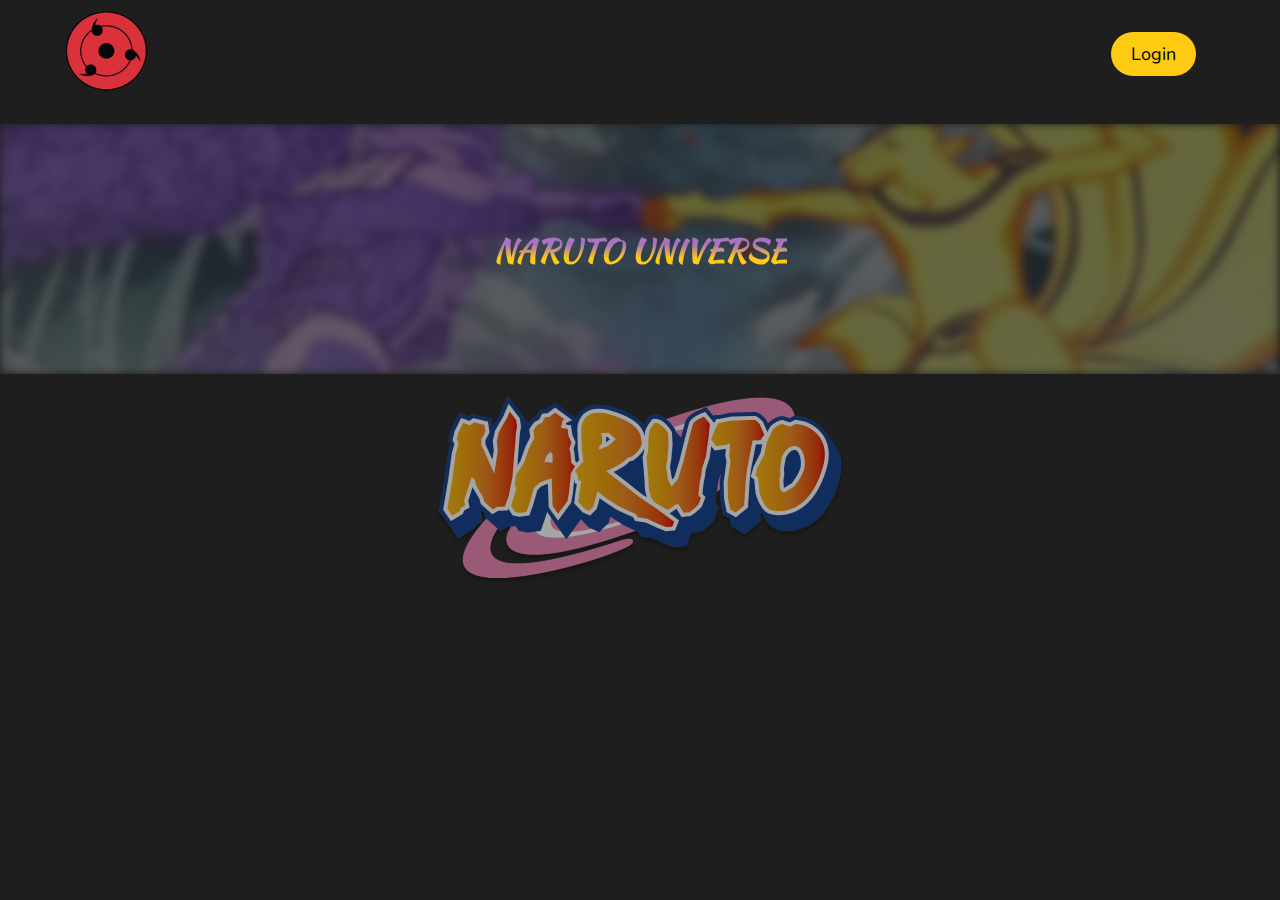
<file: index.html>
<!DOCTYPE html>
<html lang="en">
<head>
    <meta charset="UTF-8">
    <meta http-equiv="X-UA-Compatible" content="IE=edge">
    <meta name="viewport" content="width=device-width, initial-scale=1.0">
    <link rel="stylesheet" href="./css/style.css" class="css">
    <link rel="preconnect" href="https://fonts.googleapis.com">
    <link rel="preconnect" href="https://fonts.gstatic.com" crossorigin>
    <link href="https://fonts.googleapis.com/css2?family=Kaushan+Script&display=swap" rel="stylesheet">
    <link rel="preconnect" href="https://fonts.googleapis.com">
    <link rel="preconnect" href="https://fonts.gstatic.com" crossorigin>
    <link href="https://fonts.googleapis.com/css2?family=Nunito:ital,wght@0,200..1000;1,200..1000&display=swap" rel="stylesheet">
    <title>Projeto Naruto Universe</title>
</head>
<body>
    <header class="header">
        <nav class="navbar container">
            <a href="">
                <img src="./images/Sharigan-nav-bar.png" alt="Sharigan-home-page">
            </a>

            <ul class="navbar-nav">
                <li class="navbar-item">
                    <a href="./pages/login.html" class="nav-link cadastro">Login</a>
                </li>
             
            </ul>
        </nav>
    </header>

    <main class="container">
        
        <section class="hero">
            <img src="./images/header.png" alt="" class="">
            <h1>NARUTO UNIVERSE</h1>
        </section>
        
        <div class="logo-footer"> <img src="./images/naruto-logo.png" alt="logo-naruto"> 
        
        </div>
       

        <section class="character-container" id="character-container">
            
        </section>
          
    </main>
    <script src="./js/app.js"></script>
</body>
</html>
</file>
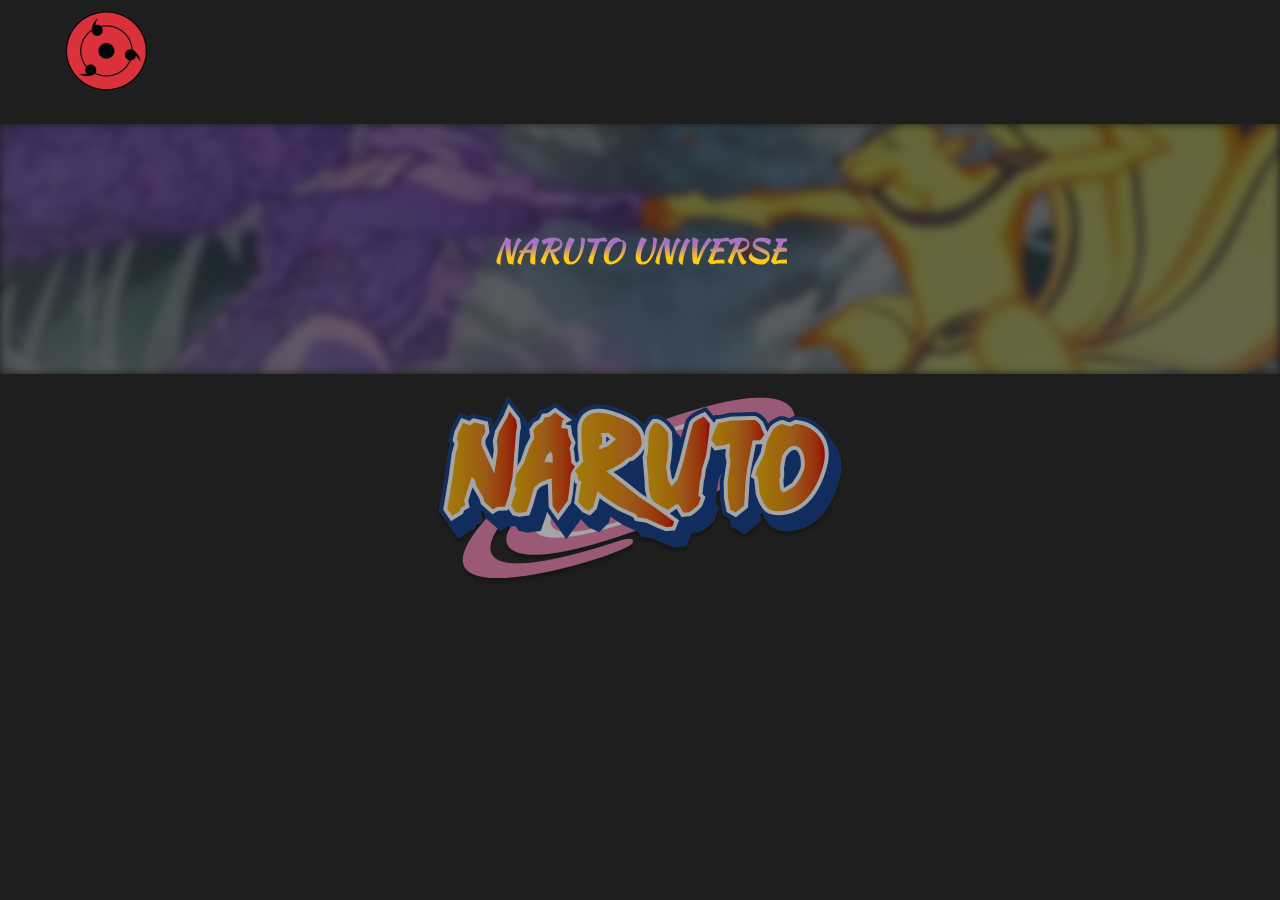
<file: pages/home.html>
<!DOCTYPE html>
<html lang="en">
<head>
    <meta charset="UTF-8">
    <meta http-equiv="X-UA-Compatible" content="IE=edge">
    <meta name="viewport" content="width=device-width, initial-scale=1.0">
    <link rel="stylesheet" href="../css/style.css" class="css">
    <link rel="preconnect" href="https://fonts.googleapis.com">
    <link rel="preconnect" href="https://fonts.gstatic.com" crossorigin>
    <link href="https://fonts.googleapis.com/css2?family=Kaushan+Script&display=swap" rel="stylesheet">
    <link rel="preconnect" href="https://fonts.googleapis.com">
    <link rel="preconnect" href="https://fonts.gstatic.com" crossorigin>
    <link href="https://fonts.googleapis.com/css2?family=Nunito:ital,wght@0,200..1000;1,200..1000&display=swap" rel="stylesheet">
    <title>Projeto Naruto Universe</title>
</head>
<body>
    <header class="header">
        <nav class="navbar container">
            <a href="">
                <img src="../images/Sharigan-nav-bar.png" alt="Sharigan-home-page">
            </a>
        
         
        </nav>
    </header>

    <main class="container">
        
        <section class="hero">
            <img src="../images/header.png" alt="" class="">
            <h1>NARUTO UNIVERSE</h1>
        </section>
        
        <div class="logo-footer"> <img src="../images/naruto-logo.png" alt="logo-naruto"> 
        
        </div>
       

        <section class="character-container" id="character-container">
            
        </section>
          
    </main>
    <script src="../js/app.js"></script>
</body>
</html>
</file>
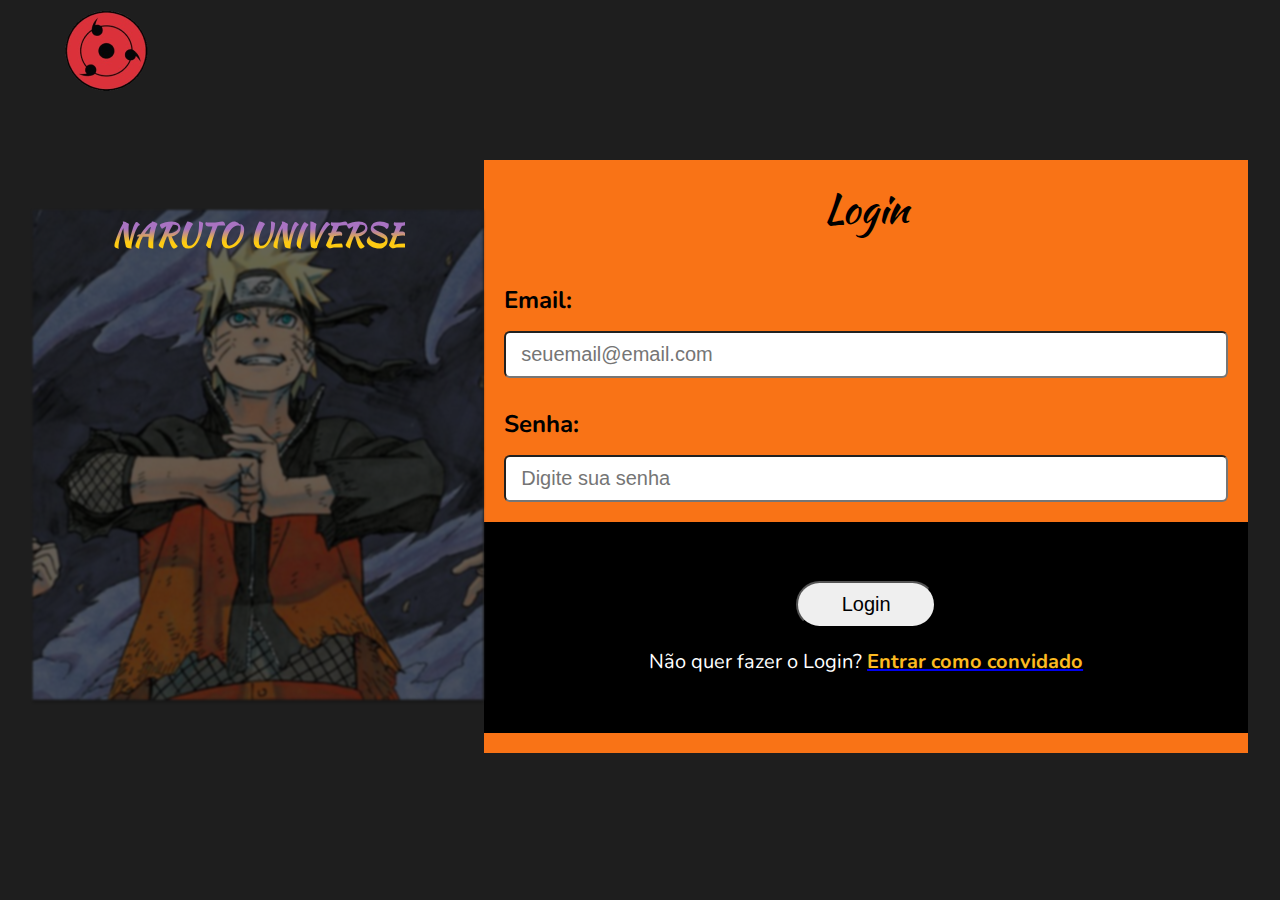
<file: pages/login.html>
<!DOCTYPE html>
<html lang="en">
<head>
    <meta charset="UTF-8">
    <meta http-equiv="X-UA-Compatible" content="IE=edge">
    <meta name="viewport" content="width=device-width, initial-scale=1.0">
    <link rel="stylesheet" href="../css/style.css">
    <link rel="preconnect" href="https://fonts.googleapis.com">
    <link rel="preconnect" href="https://fonts.gstatic.com" crossorigin>
    <link href="https://fonts.googleapis.com/css2?family=Kaushan+Script&display=swap" rel="stylesheet">
    <link rel="preconnect" href="https://fonts.googleapis.com">
    <link rel="preconnect" href="https://fonts.gstatic.com" crossorigin>
    <link href="https://fonts.googleapis.com/css2?family=Nunito:ital,wght@0,200..1000;1,200..1000&display=swap" rel="stylesheet">
    <title>Projeto Naruto Universe</title>
</head>
<body>
   
    <main class="form-box">
        <nav class="navbar container">
            <a href="../home.html">
                <img src="../images/Sharigan-nav-bar.png" alt="Sharigan-home-page">
            </a>
        </nav>
        <div class="form-img"> 
            <div class="box"> 
            <h1 class="nameProject">NARUTO UNIVERSE</h1>
            <img src="../images/Login-form.png" alt="imagem-naruto">   
        </div>
             
        <form class="form-login">
            <div class="Login">
            <p class="Login-right">Login</p>
        </div>
            <div class="form-right"> 
            <label for="email">Email:</label>
            <input class="input" type="text" name="user" id="user" placeholder="seuemail@email.com">
            <label for="password">Senha:</label>
            <input class="input" type="password" name="password" id="password" placeholder="Digite sua senha">
        </div>
         <div class="btn-div">
            <button class="btn" id="login">Login</button>
            <div class="box-convidado">
                <p> Não quer fazer o Login? 
                <a id="way-home" href="../pages/home.html">  <strong> Entrar como convidado </strong> </a></p>
            </div>
        </div>
        </form>
    </div>
    </main>

    <script src="../js/login.js" type="module"></script>
</body>
</html>
</file>
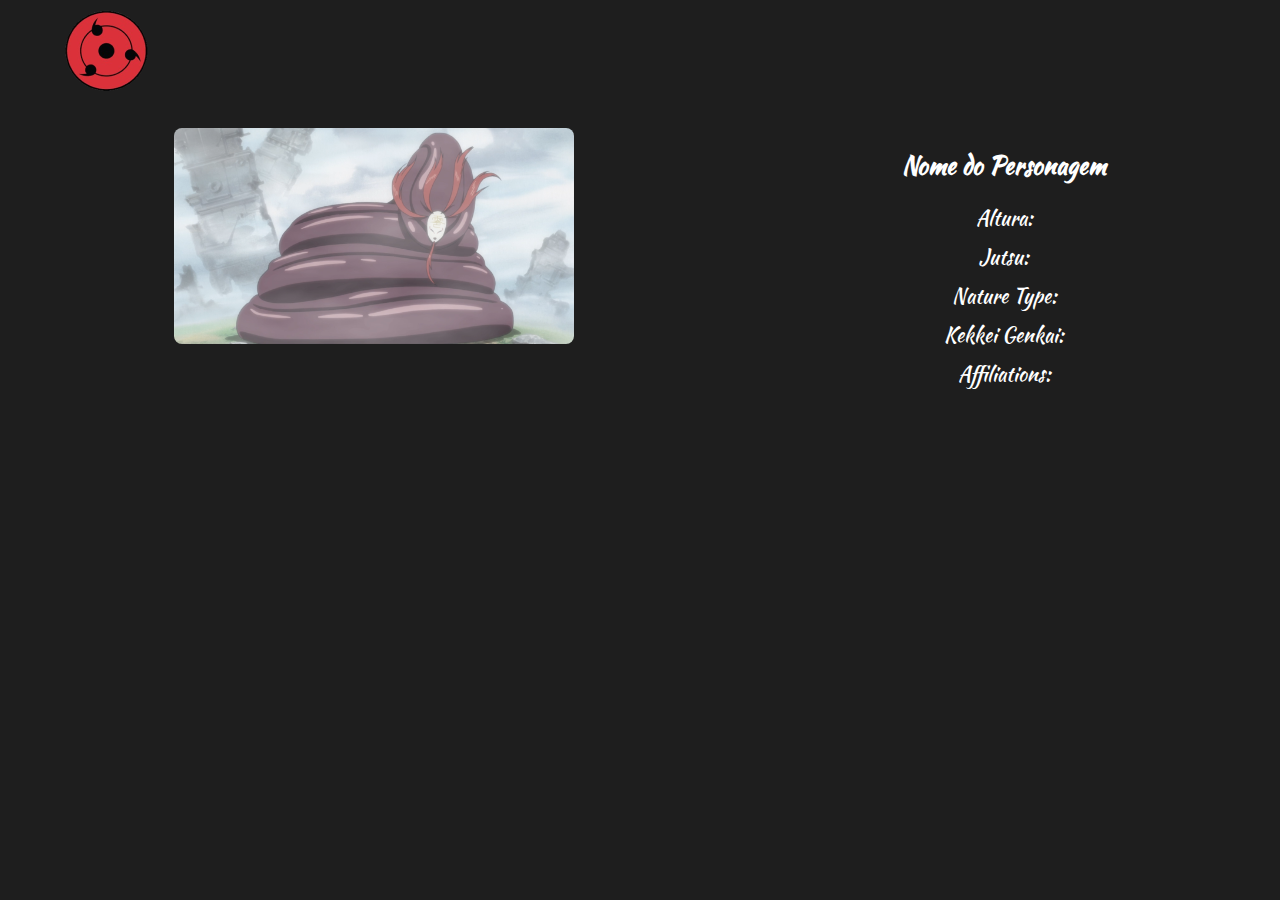
<file: pages/person.html>
<!DOCTYPE html>
<html lang="en">
<head>
    <meta charset="UTF-8">
    <meta http-equiv="X-UA-Compatible" content="IE=edge">
    <meta name="viewport" content="width=device-width, initial-scale=1.0">
    <title>Document</title>
    <link rel="stylesheet" href="../css/style.css">
    <link rel="preconnect" href="https://fonts.googleapis.com">
    <link rel="preconnect" href="https://fonts.gstatic.com" crossorigin>
    <link href="https://fonts.googleapis.com/css2?family=Kaushan+Script&display=swap" rel="stylesheet">
    <link rel="preconnect" href="https://fonts.googleapis.com">
    <link rel="preconnect" href="https://fonts.gstatic.com" crossorigin>
    <link href="https://fonts.googleapis.com/css2?family=Nunito:ital,wght@0,200..1000;1,200..1000&display=swap" rel="stylesheet">
</head>
<body>
    <header class="container">
        <nav class="navbar">
            <a href="home.html" class="navbarBrand">
                <img src="../images/Sharigan-nav-bar.png" alt="">
            </a>
            
            
        </nav>
    </header>
    <main class="container">
        <section class="persons-info">
            <img class="person-img" src="../images/Zero-Tails.png" alt="">
            <div class="person-data">
                <h2 class="name">Nome do Personagem</h2>
                <p>
                    <span class="height">Altura: <span class="height-value"></span></span>
                    <span class="jutsu">Jutsu: <span class="jutsu-value"></span></span>
                    <span class="natureType">Nature Type: <span class="natureType-value"></span></span>
                    <span class="kekkeiMōra">Kekkei Genkai: <span class="kekkeiMōra-value"></span></span>
                    <span class="affiliation">Affiliations: <span class="affiliation-value"></span></span>
                </p>
            </div>
        </section>
    </main>
    <script src="../js/person.js"></script>
</body>
</html>
</file>
<file: css/style.css>
:root {
    --yellow-light: #FECA12;
    --orange-400: #F97316;
    --yellow-dark: #FCBA21;
    --purple: #A973C2;
    --gray-light: #C6B6B6;
    --btn: #D9D9D9;
    --red: #C00505;
    --black: #000;
    --white: #fff;
    --body: #1e1e1e;
}

* {
    padding: 0;
    margin: 0;
    box-sizing: border-box;
}

body {
    background-color: var(--body);
    font-family: "Nunito", sans-serif;
}

.navbar {
    display: flex;
    justify-content: space-between;
    align-items: center;
    padding: 10px 5%;
}

.navbar-nav {
    display: flex;
    list-style: none;
}

.navbar-item {
    padding: 20px;
}

.nav-item .nav-link {
    margin: 0 15px 0 0;
    text-decoration: none;
    color: var(--white);
    font-size: 24px;
}

.nav-link {
    font-size: 18px;
    color: var(--white);
    list-style: none;
    text-decoration: none;
}

.nav-link.cadastro {
    padding: 10px 20px;
    font-size: 18px;
    background-color: var(--yellow-light);
    border-radius: 30px;
    color: var(--black);
}

.nav-link.cadastro:hover {
    background-color: var(--yellow-dark);
    color: #000000;
    border: 2px solid #A973C2;
}

.form-right input:hover,
.form-right input:focus {
    border: 2px solid var(--yellow-dark);
}

.btn-div {
    height: 100%;
}

.btn:hover {
    background-color: var(--gray-light);
}

.hero {
    position: relative;
    display: flex;
    justify-content: center;
    align-items: center;
    margin-top: 1rem;
    width: 100%;
    height: 250px;
    overflow: hidden;
}

.hero img {
    filter: brightness(40%) blur(4px);
    width: 100%;
    height: 100%;
    object-fit: cover;
}

.container {
    position: relative;
}

.logo-footer {
    display: flex;
    justify-content: center;
    align-items: center;
    margin-top: 20px;
    margin-bottom: 20px;
}

h1 {
    position: absolute;
    font-size: 32px;
    background: #A973C2;
    background: linear-gradient(to bottom, #A973C2 40%, #fecb12 69%);
    -webkit-background-clip: text;
    -webkit-text-fill-color: transparent;
    font-family: "Kaushan Script";
}

.form-img {
    display: flex;
    justify-content: center;
    align-items: center;
    padding: 2rem;
}

.nameProject {
    z-index: 1;
    font-family: "Kaushan Script";
}

.box {
    display: flex;
    justify-content: center;
}

.box img {
    width: 100%;
    max-width: 648px;
    filter: brightness(40%) blur(1px);
}

.form-login {
    width: 90%;
    box-sizing: border-box;
    background-color: var(--orange-400);
    display: flex;
    flex-direction: column;
    color: #000;
    margin: 20px auto;
}

.Login-right {
    font-size: 40px;
    color: #000;
    padding-top: 20px;
    font-family: "Kaushan Script";
}

.Login {
    display: flex;
    align-items: center;
    justify-content: center;
    flex-direction: column;
}

.btn-div {
    background-color: #000;
    display: flex;
    justify-content: center;
    align-items: center;
    height: 211px;
    flex-direction: column;
    font-family: "Nunito";
    margin-top: 20px;
    margin-bottom: 20px;
    width: 100%;
    background-size: cover;
    background-position: 0 100%;
}

.form-right {
    display: flex;
    flex-direction: column;
    margin-top: 1rem;
    font-size: 24px;
    font-family: "Nunito";
    font-weight: bolder;
}

.input {
    height: 47px;
    font-size: 20px;
    padding-left: 15px;
    border-radius: 6px;
    width: auto;
}

.form-right label {
    padding-bottom: 15px;
    padding-left: 20px;
    padding-top: 30px;
}

.form-right input {
    margin-bottom: 25px;
    margin: 0px 20px;
}

.btn {
    border-radius: 32px;
    line-height: normal;
    width: 140px;
    font-size: 20px;
    height: 47px;
}

.btn-div p {
    color: white;
    text-align: center;
    padding-top: 20px;
}

.btn-div strong {
    color: var(--yellow-dark);
}

.form-img {
    display: flex;
    align-items: center;
    justify-content: center;
}

li {
    list-style: none;
}

.character-grid {
    display: grid;
    grid-template-columns: repeat(auto-fill, minmax(300px, 1fr));
    gap: 20px;
    max-width: 1200px;
    margin: 0 auto;
    padding: 20px;
}

.container-character {
    background-color: var(--orange-400);
    font-family: "Kaushan Script";
    font-size: 20px;
    margin-bottom: 15px;
}

.character-info {
    display: flex;
    flex-direction: column;
    background-color: var(--gray-light);
    background-size: cover;
    min-height: 250px;
    font-size: 18px;
    cursor: pointer;
}

.character-info:hover {
    box-shadow: 0 0 20px var(--purple);
}

.character-info img {
    max-width: 100%;
    height: auto;
    width: 100%;
    max-height: 200px;
    object-fit: cover;
    display: flex;
    align-items: center;
    justify-content: center;
}

.box-info {
    background-color: var(--black);
    color: var(--white);
    padding: 20px;
    box-sizing: border-box;
    min-height: 150px;
    background-size: cover;
    height: 100%;
}

@media only screen and (max-width: 768px) {
    .box-info {
        min-height: 120px;
    }

    .nav-link.cadastro {
        font-size: 16px;
        padding: 10px 15px;
    }

    .btn {
        width: 120px;
        font-size: 18px;
        height: 40px;
    }

    .character-grid {
        grid-template-columns: repeat(auto-fill, minmax(250px, 1fr));
        gap: 10px;
    }
}

.person-data {
    display: flex;
    flex-direction: column;
    gap: 10px;
}

.person-data p {
    display: flex;
    flex-direction: column;
    gap: 10px;
}

.persons-info {
    display: flex;
    flex-direction: column;
    align-items: center;
    margin: 20px;
    font-family: "Kaushan Script";
    color: var(--white);
    justify-content: center;
}

.person-img {
    width: 100%;
    max-width: 400px;
    border-radius: 8px;
    margin-bottom: 20px;
}

.person-data {
    margin-top: 20px;
    text-align: center;
}

.name {
    font-size: 24px;
    margin-bottom: 10px;
}

p {
    font-size: 20px;
}

@media only screen and (min-width: 600px) {
    .persons-info {
        flex-direction: row;
        justify-content: space-around;
        align-items: flex-start;
    }

    .person-img {
        margin-right: 20px;
        margin-bottom: 0;
    }
}

.height-value,
.jutsu-value,
.natureType-value,
.kekkeiMōra-value,
.affiliation-value {
    color: var(--yellow-dark);
}


@media only screen and (max-width: 600px) {
    .container {
        width: 100%;
    }

    .form-login {
        width: 100%;
    }

    .form-right input {
        margin: 0px 10px;
    }

    .btn-div {
        margin-top: 10px;
        margin-bottom: 10px;
    }

    .persons-info {
        margin: 20px 10px;
    }

    h1.nameProject {
        font-size: 8px;
    }
}
</file>
